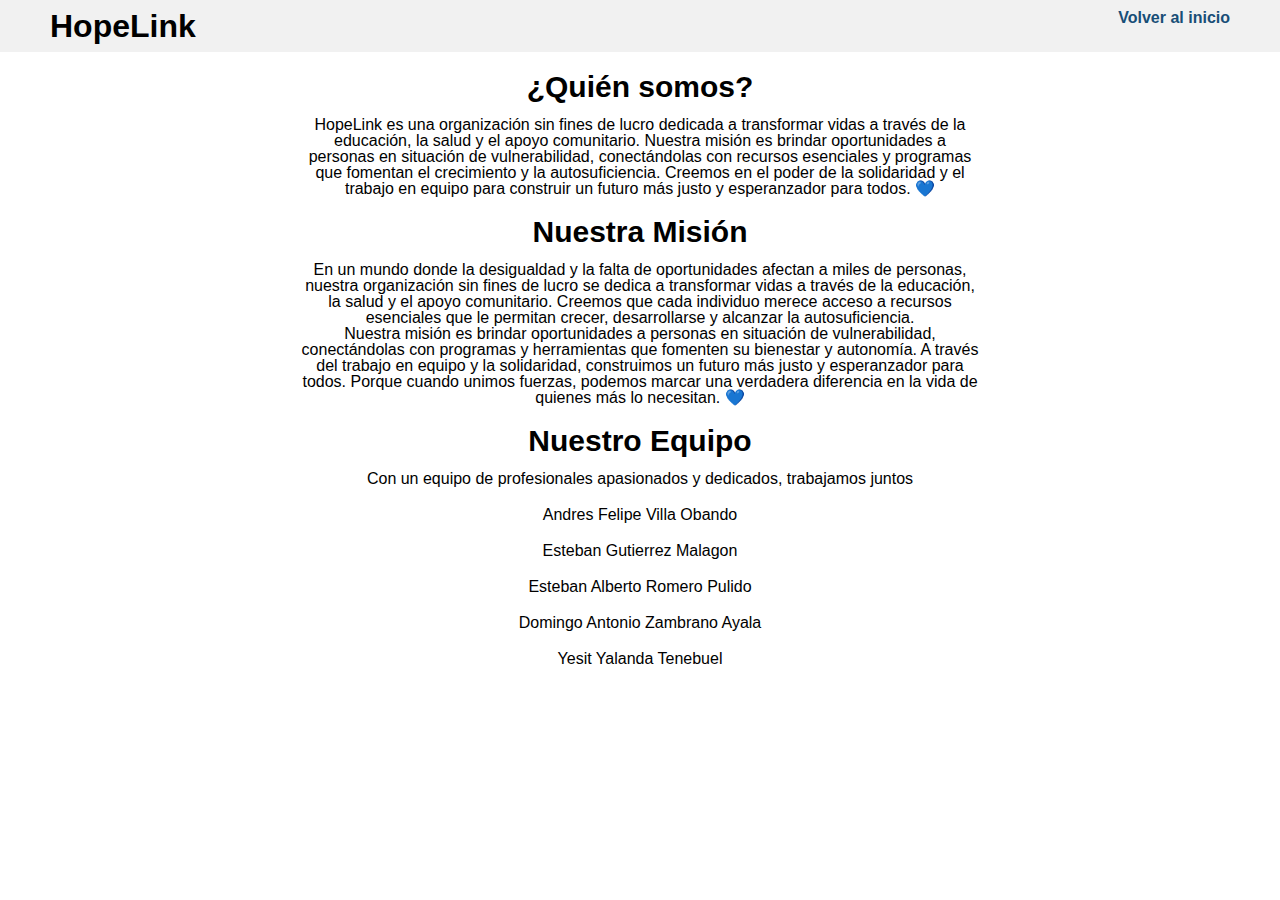
<file: about.html>
<!DOCTYPE html>
<html lang="en">
<head>
    <meta charset="UTF-8">
    <meta name="viewport" content="width=device-width, initial-scale=1.0">
    <title>About - HopeLink</title>
    <link rel="stylesheet" href="styles/style.css">
    <link rel="stylesheet" href="styles/reset.css">
</head>
<body>
    <div class="container">
        <nav>
            <div class="navbar">
                <h1>HopeLink</h1>
                <a href="index.html">Volver al inicio</a>
            </div>
        </nav>


        <div class="about">
                <div>
                    <h2>¿Quién somos?</h2>
                    <p>HopeLink es una organización sin fines de lucro dedicada a transformar vidas a través de la educación, la salud y el apoyo comunitario. Nuestra misión es brindar oportunidades a personas en situación de vulnerabilidad, conectándolas con recursos esenciales y programas que fomentan el crecimiento y la autosuficiencia. Creemos en el poder de la solidaridad y el trabajo en equipo para construir un futuro más justo y esperanzador para todos. 💙</p>
                </div>
                <div>
                    <h2>Nuestra Misión</h2>
                    <p>En un mundo donde la desigualdad y la falta de oportunidades afectan a miles de personas, nuestra organización sin fines de lucro se dedica a transformar vidas a través de la educación, la salud y el apoyo comunitario. Creemos que cada individuo merece acceso a recursos esenciales que le permitan crecer, desarrollarse y alcanzar la autosuficiencia. </p>
                    <p>Nuestra misión es brindar oportunidades a personas en situación de vulnerabilidad, conectándolas con programas y herramientas que fomenten su bienestar y autonomía. A través del trabajo en equipo y la solidaridad, construimos un futuro más justo y esperanzador para todos. Porque cuando unimos fuerzas, podemos marcar una verdadera diferencia en la vida de quienes más lo necesitan. 💙 </p>
                </div>
            </div> 
            
            <div class="team">
                <h2>Nuestro Equipo</h2>
                <p>Con un equipo de profesionales apasionados y dedicados, trabajamos juntos </p>
                <div class="team-members">
                    <div>Andres Felipe Villa Obando</div>
                    <div>Esteban Gutierrez Malagon</div>
                    <div>Esteban Alberto Romero Pulido</div>
                    <div>Domingo Antonio Zambrano Ayala</div>
                    <div>Yesit Yalanda Tenebuel</div>
                </div>
            </div>
    </div>

    </body>
</html>
</file>
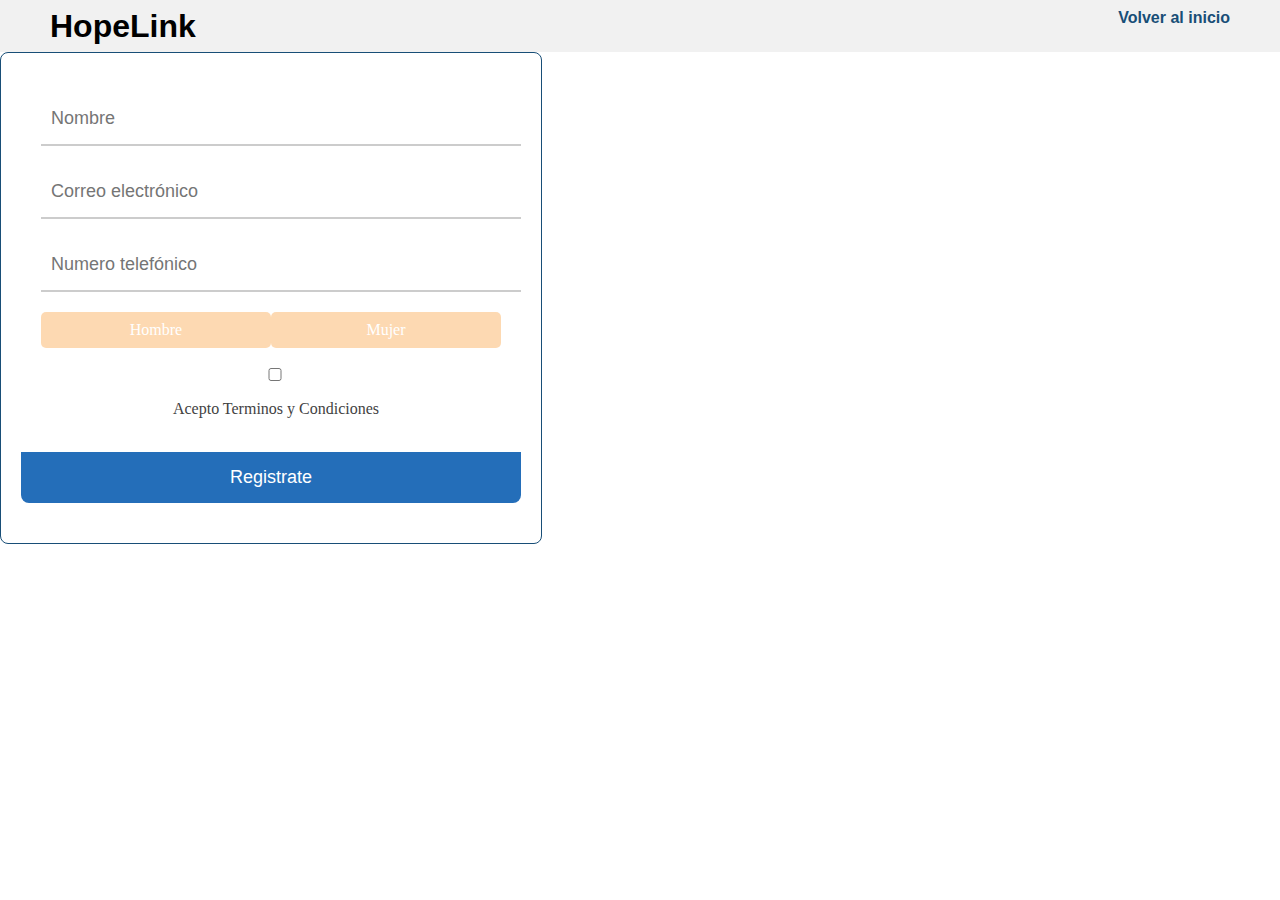
<file: formContact.html>
<!DOCTYPE html>
<html lang="en">
<head>
    <meta charset="UTF-8">
    <meta name="viewport" content="width=device-width, initial-scale=1.0">
    <title>Contactanos - HopeLink</title>
    <link rel="stylesheet" href="styles/style.css">
    <link rel="stylesheet" href="styles/reset.css">
</head>
<body>
    <div class="container">
        <nav>
            <div class="navbar">
                <h1>HopeLink</h1>
                <a href="index.html">Volver al inicio</a>
            </div>
        </nav>

        <form action="" class="form">
            <div class="contenedor-inputs">
                <input type="text" placeholder="Nombre">
                <input type="email" placeholder="Correo electrónico">
                <input type="number" placeholder="Numero telefónico">

                <div class="sexo">
                    <input type="radio" name="sexo" id="hombre" value="Hombre">
                    <label class="label-radio hombre" for="hombre">Hombre</label>

                    <input type="radio" name="sexo" id="mujer" value="Mujer">
                    <label class="label-radio mujer" for="mujer">Mujer</label>
                </div>

                <div class="terms">
                    <input type="checkbox">
                    <label for="terms">Acepto Terminos y Condiciones</label>
                </div>

                    <ul class="error" id="error">
                        
                    </ul>
            </div>

            <input type="submit" class="btn" value="Registrate">
        </form>

    </div>
</body>
</html>
</file>
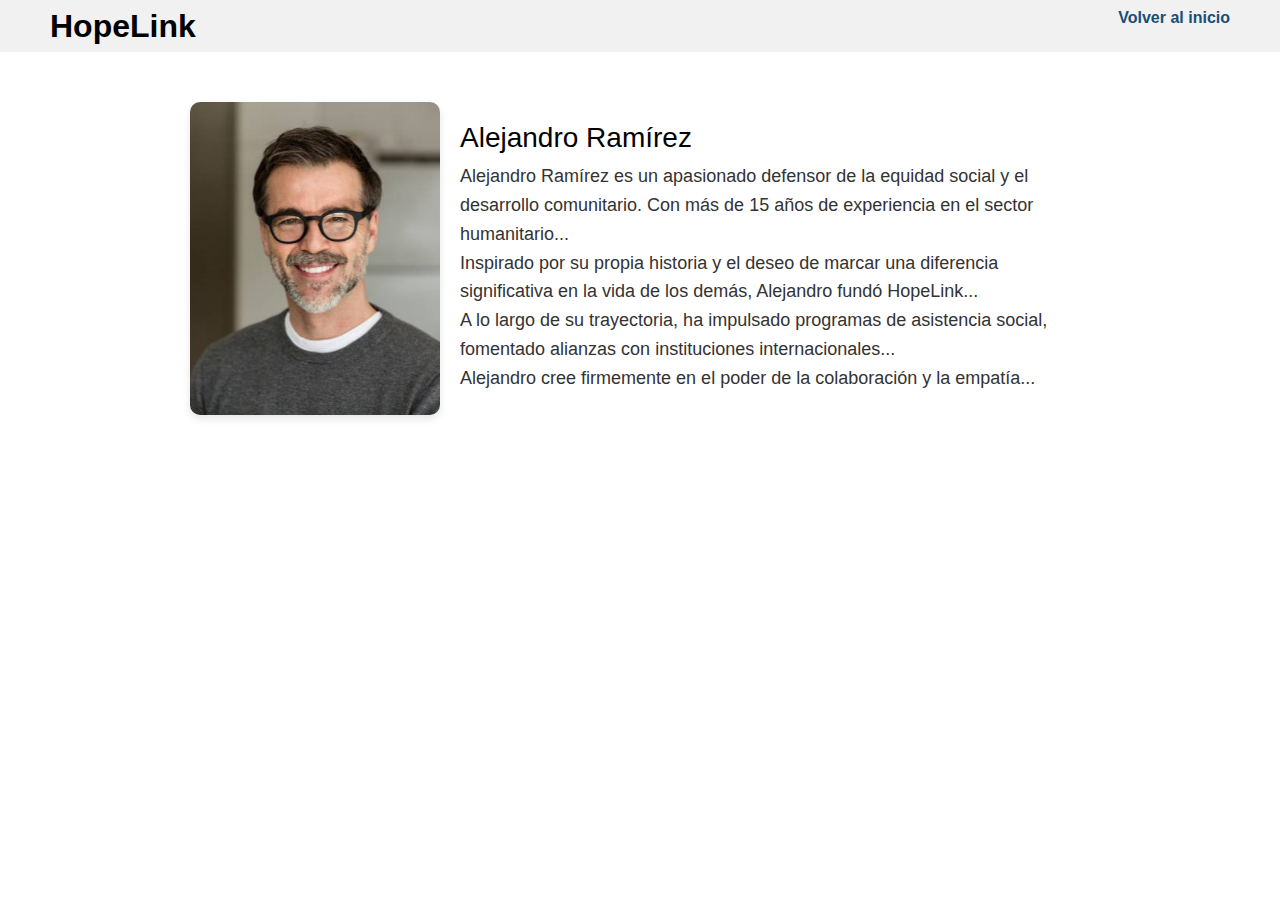
<file: founder.html>
<!DOCTYPE html>
<html lang="en">
<head>
    <meta charset="UTF-8">
    <meta name="viewport" content="width=device-width, initial-scale=1.0">
    <title>Nuestro Fundador - HopeLink</title>
    <link rel="stylesheet" href="styles/style.css">
    <link rel="stylesheet" href="styles/reset.css">
</head>
<body>
    <div class="container">
        <nav>
            <div class="navbar">
                <h1>HopeLink</h1>
                <a href="index.html">Volver al inicio</a>
            </div>
        </nav>

        <div class="founder-section">
            <img src="assets/founder.jpg" alt="Foto de Alejandro Ramírez">
                <div class="founder-info">
                    <h2>Alejandro Ramírez</h2>
                    <p>Alejandro Ramírez es un apasionado defensor de la equidad social y el desarrollo comunitario. Con más de 15 años de experiencia en el sector humanitario...</p>
                    <p>Inspirado por su propia historia y el deseo de marcar una diferencia significativa en la vida de los demás, Alejandro fundó HopeLink...</p>
                    <p>A lo largo de su trayectoria, ha impulsado programas de asistencia social, fomentado alianzas con instituciones internacionales...</p>
                    <p>Alejandro cree firmemente en el poder de la colaboración y la empatía...</p>
                </div>
        </div>

    </div>
</body>
</html>
</file>
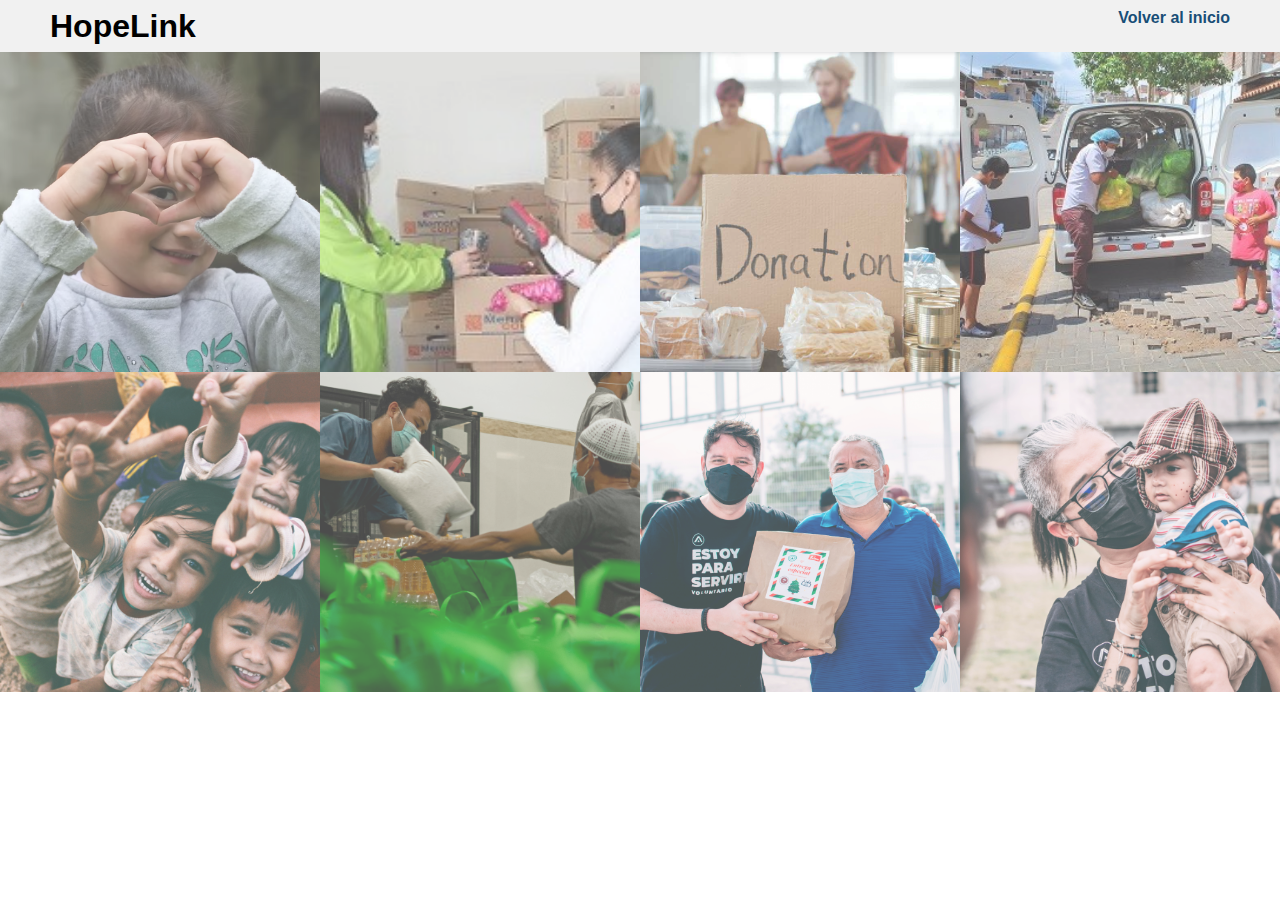
<file: gallery.html>
<!DOCTYPE html>
<html lang="en">
<head>
    <meta charset="UTF-8">
    <meta name="viewport" content="width=device-width, initial-scale=1.0">
    <title>Galeria - HopeLink</title>
    <link rel="stylesheet" href="styles/style.css">
    <link rel="stylesheet" href="styles/reset.css">
</head>
<body>
    <div class="container">
        <nav>
            <div class="navbar">
                <h1>HopeLink</h1>
                <a href="index.html">Volver al inicio</a>
            </div>
        </nav>

        <section class="gallery" id="gallery">
            <div class="picture">
                <img src="assets/1.png" alt="">
            </div>
            <div class="picture">
                <img src="assets/2.jpg" alt="">
            </div>
            <div class="picture">
                <img src="assets/3.png" alt="">
            </div>
            <div class="picture">
                <img src="assets/4.jpg" alt="">
            </div>
            <div class="picture">
                <img src="assets/5.jpg" alt="">
            </div>
            <div class="picture">
                <img src="assets/6.jpg" alt="">
            </div>
            <div class="picture">
                <img src="assets/7.jpg" alt="">
            </div>
            <div class="picture">
                <img src="assets/8.jpg" alt="">
            </div>
        </section>
    </div>
</body>
</html>
</file>
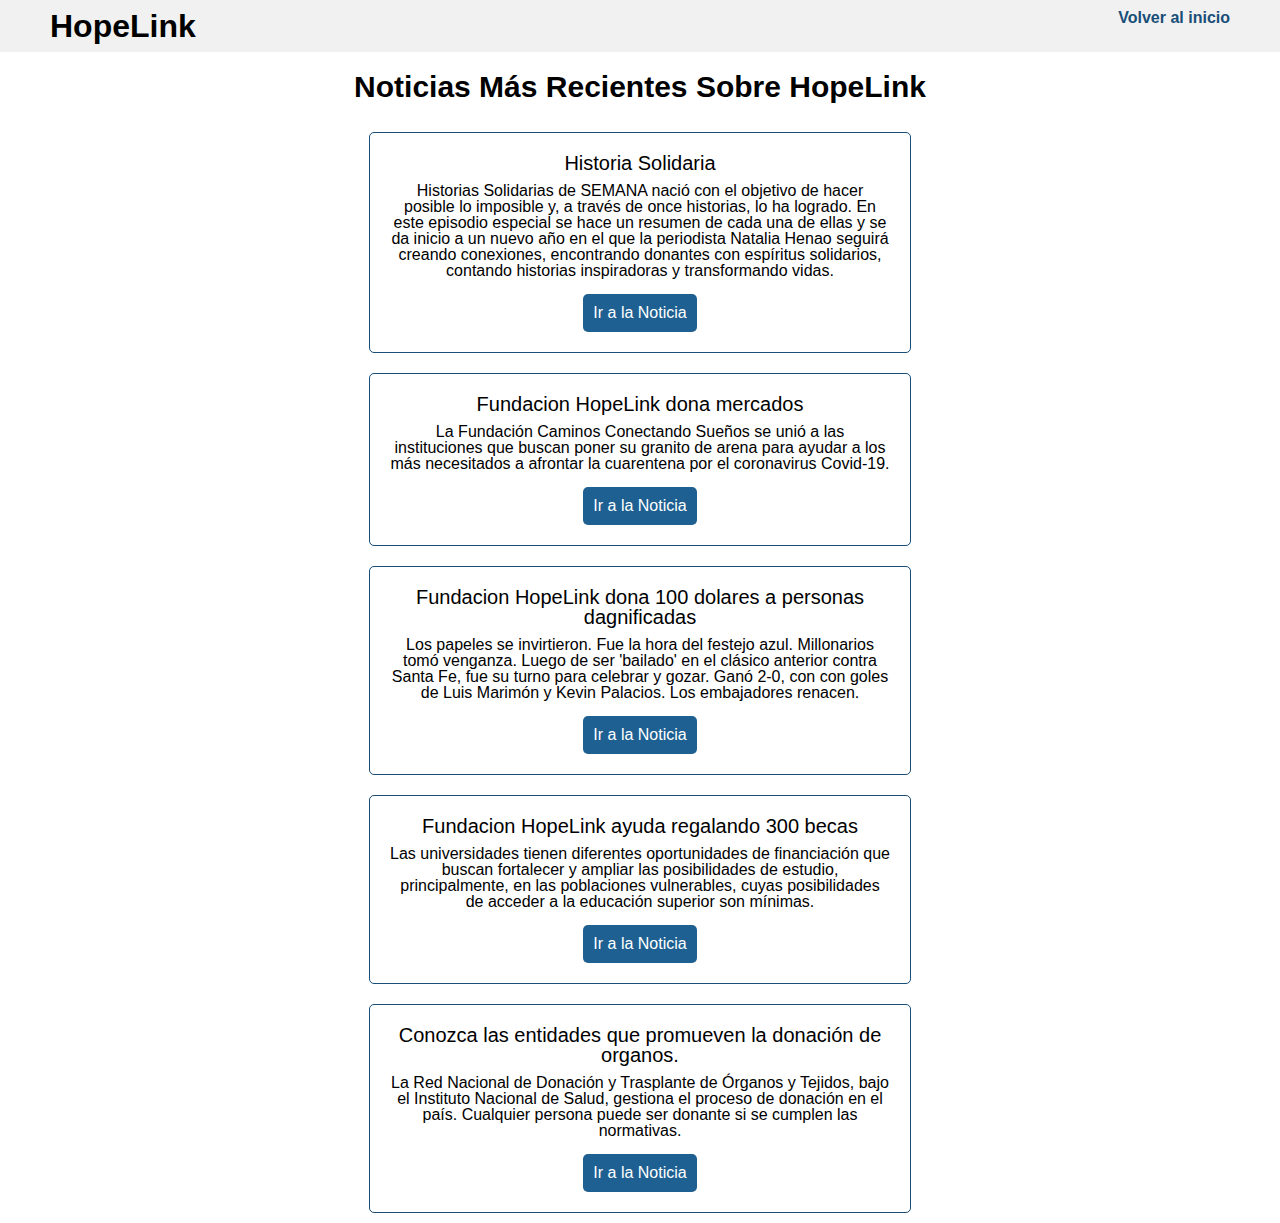
<file: news.html>
<!DOCTYPE html>
<html lang="en">
<head>
    <meta charset="UTF-8">
    <meta name="viewport" content="width=device-width, initial-scale=1.0">
    <title>Noticias - HopeLink</title>
    <link rel="stylesheet" href="styles/style.css">
    <link rel="stylesheet" href="styles/reset.css">
</head>
<body>
    <div class="container-news">
        <nav>
            <div class="navbar">
                <h1>HopeLink</h1>
                <a href="index.html">Volver al inicio</a>
            </div>
        </nav>

        <h2>Noticias Más Recientes Sobre HopeLink</h2>

        <div class="news">
            <div class="new">
                <h3>Historia Solidaria</h3>
                <p>Historias Solidarias de SEMANA nació con el objetivo de hacer posible lo imposible y, a través de once historias, lo ha logrado. En este episodio especial se hace un resumen de cada una de ellas y se da inicio a un nuevo año en el que la periodista Natalia Henao seguirá creando conexiones, encontrando donantes con espíritus solidarios, contando historias inspiradoras y transformando vidas. </p>
                <a href="https://www.semana.com/semanaplay/historias-solidarias/articulo/historias-solidarias-en-semana-estas-han-sido-sus-acciones-con-sentido-social/202258/" target="_blank"><button>Ir a la Noticia</button></a>
            </div>
            <div class="new">
                <h3>Fundacion HopeLink dona mercados</h3>
                <p>La Fundación Caminos Conectando Sueños se unió a las instituciones que buscan poner su granito de arena para ayudar a los más necesitados a afrontar la cuarentena por el coronavirus Covid-19. </p>
                <a href="https://www.larepublica.co/empresas/fundacion-caminos-donara-mercados-a-las-personas-del-barrio-santafe-en-bogota-2991206" target="_blank"><button>Ir a la Noticia</button></a>
            </div>
            <div class="new">
                <h3>Fundacion HopeLink dona 100 dolares a personas dagnificadas</h3>
                <p>Los papeles se invirtieron. Fue la hora del festejo azul. Millonarios tomó venganza. Luego de ser 'bailado' en el clásico anterior contra Santa Fe, fue su turno para celebrar y gozar. Ganó 2-0, con con goles de Luis Marimón y Kevin Palacios. Los embajadores renacen. </p>
                <a href="https://www.eltiempo.com/deportes/futbol-colombiano/millonarios-se-sacude-y-se-desquita-de-santa-fe-gana-2-0-el-clasico-capitalino-y-respira-3438911" target="_blank"><button>Ir a la Noticia</button></a>
            </div>
            <div class="new">
                <h3>Fundacion HopeLink ayuda regalando 300 becas</h3>
                <p>Las universidades tienen diferentes oportunidades de financiación que buscan fortalecer y ampliar las posibilidades de estudio, principalmente, en las poblaciones vulnerables, cuyas posibilidades de acceder a la educación superior son mínimas.</p>
                <a href="https://www.larepublica.co/alta-gerencia/la-participacion-de-empresas-en-los-fondos-universitarios-que-facilitan-procesos-de-becas-3872243" target="_blank"><button>Ir a la Noticia</button></a>
            </div>
            <div class="new">
                <h3>Conozca las entidades que promueven la donación de organos.</h3>
                <p>La Red Nacional de Donación y Trasplante de Órganos y Tejidos, bajo el Instituto Nacional de Salud, gestiona el proceso de donación en el país. Cualquier persona puede ser donante si se cumplen las normativas.</p>
                <a href="https://www.larepublica.co/responsabilidad-social/conozca-las-entidades-que-promueven-las-donaciones-en-colombia-2932259" target="_blank"><button>Ir a la Noticia</button></a>
            </div>
        </div>
    </div>
</body>
</html>
</file>
<file: styles/style.css>
/* ---- ---- Navbar ---- ---- */
.container, .container-news {
    font-family: Arial, Helvetica, sans-serif;
}

.navbar  {
    display: flex;
    justify-content: space-between;
    background: #f1f1f1;
    padding: 10px 50px;
    font-size: 32px;
    font-weight: 600;
}

.navbar a {
    display: flex;
    justify-content: space-between;
    font-size: 16px;
    text-decoration: none;
    border: none;
    color: #184E77;
}

.navbar a:hover {
    color: #1E6091;
}

/* ---- ---- INDEX ---- ---- */
header .img-presentation {
    display: flex;
    justify-content: center;
}

header .img-presentation img {
    margin-top: 20px;
    width: 800px;
    border-radius: 10px;
}

header .btn {
    margin-top: 20px;
    display: flex;
    justify-content: center;
}

header .btn button {
    background-color: #1E6091;
    padding: 10px 15px;
    border-radius: 3px;
    margin: 0px 10px;
    text-decoration: none;
    border: none;
    font-size: 16px;
    color: #ffffff;
}

header .btn button:hover {
    background-color: #184E77;
}

header .testimonials {
    display: flex;
    justify-content: center;
    margin: 20px 20px;
}

header .testimonials .testimonial {
    text-align: center;
    padding: 20px;
    margin: 0px 10px;
    max-width: 400px;
    border: 1px, solid, #184e77;
    border-radius: 5px;
}

header .testimonials .testimonial h3 {
    font-size: 20px;
    font-weight: 600;
    margin-bottom: 8px;
}

/* ---- ---- ABOUT ---- ---- */
.about div {
    text-align: center;
    margin: 20px 300px;
}

.about h2 {
    font-size: 30px;
    font-weight: 600;
    margin-bottom: 15px;
}

.team {
    text-align: center;
    margin: 20px 300px;
}

.team div {
    margin: 20px;
}

.team h2 {
    font-size: 30px;
    font-weight: 600;
    margin-bottom: 15px;
}

/* ---- ---- NEWS ---- ---- */
.news {
    display: flex;
    flex-direction: column;
    align-items: center;
    justify-content: center;
    text-align: center;
}

.container-news h2 {
    text-align: center;
    font-size: 30px;
    font-weight: 600;
    margin: 20px 0px;
}

.news .new {
    margin: 10px;
    max-width: 500px;
    min-width: 500px;
    padding: 20px;
    border: 1.5px, solid, #184E77;
    border-radius: 5px;
}

.news .new p {
    font-weight: 300;
}

.news .new h3 {
    margin-bottom: 10px;
    font-size: 20px;
    font-weight: 500;
}

.news .new button {
    margin-top: 15px;
    padding: 10px;
    font-size: 16px;
    text-decoration: none;
    border: none;
    border-radius: 5px;
    background: #1E6091;
    color: #ffffff;
}

.news .new button:hover {
    background: #184E77;
}

/* ---- ---- GALLERY ---- ----  */
.gallery{
    overflow: hidden;
}

.gallery .picture {
    width: 25%;
    float: left;
}
.gallery .picture img {
    width: 100%;
    vertical-align: top;
    opacity: .7;
}

.gallery .picture img:hover {
    opacity: 1;
        -webkit-transition: all .3s ease;
        -o-transition: all .3s ease;
        transition: all .3s ease;
}

/* ---- ---- FORM-CONTACT ---- ---- */
.form {
    background: #fff;
    border-radius: 8px;
    padding: 20px;
    font-family: 'Slabo 27px', serif;
}

.form .contenedor-inputs {
    padding: 20px;
    border-radius: 8px 8px 0 0;
}

/* ----- Inputs de Texto ----- */
.form {
    border: 1px, solid, #184E77;
    max-width: 500px;
}

.form input {
    display: block;
    width: 100%;
    margin-bottom: 20px;
    padding: 15px 10px;
    font-size: 18px;
    border: none;
    border-bottom: 2px solid #ccc;
}

.form input[type="text"]:focus,
.form input[type="email"]:focus,
.form input[type="number"]:focus {
    border-bottom: 2px solid #246eb9;
    outline: none;
}

/* ----- Radio Buttons ----- */
.form input[type="radio"] {
    display: none;
}

.form .sexo {
    display: flex;
    justify-content: space-between;
    margin-bottom: 20px;
}

.form .label-radio {
    background: rgba(249, 160, 63, 0.4);
    color: #fff;
    padding: 10px;
    text-align: center;
    width: 49%;
    border-radius: 5px;
    cursor: pointer;
}

.form input[type="radio"]:checked + .label-radio {
    background: rgb(249, 160, 68);
}

/* ----- Términos y Condiciones ----- */
.form .terms {
    text-align: center;
    color: #424242;
    margin-bottom: 15px;
}

.form .terms label {
    margin-left: 10px;
}

/* ----- Botón ----- */
.form .btn {
    width: 100%;
    background: #246eb9;
    color: #fff;
    padding: 15px;
    font-size: 18px;
    border: none;
    border-radius: 0 0 8px 8px;
    cursor: pointer;
    text-align: center;
}

.form .btn:hover {
    background: #4357ad;
}

/* ----- Errores ----- */
.form .error {
    color: red;
    text-align: center;
    margin-top: 10px;
    font-size: 14px;
}

/* ---- ---- FOUNDER ---- ---- */
.founder-section {
    display: flex;
    align-items: center;
    justify-content: center;
    max-width: 900px;
    margin: 50px auto;
    gap: 20px;
}

.founder-section img {
    width: 250px;
    height: auto;
    border-radius: 10px;
    box-shadow: 0px 4px 8px rgba(0, 0, 0, 0.1);
}

.founder-info {
    flex: 1;
    text-align: left;
}

.founder-info h2 {
    font-size: 28px;
    margin-bottom: 10px;
}

.founder-info p {
    font-size: 18px;
    line-height: 1.6;
    color: #333;
}
</file>
